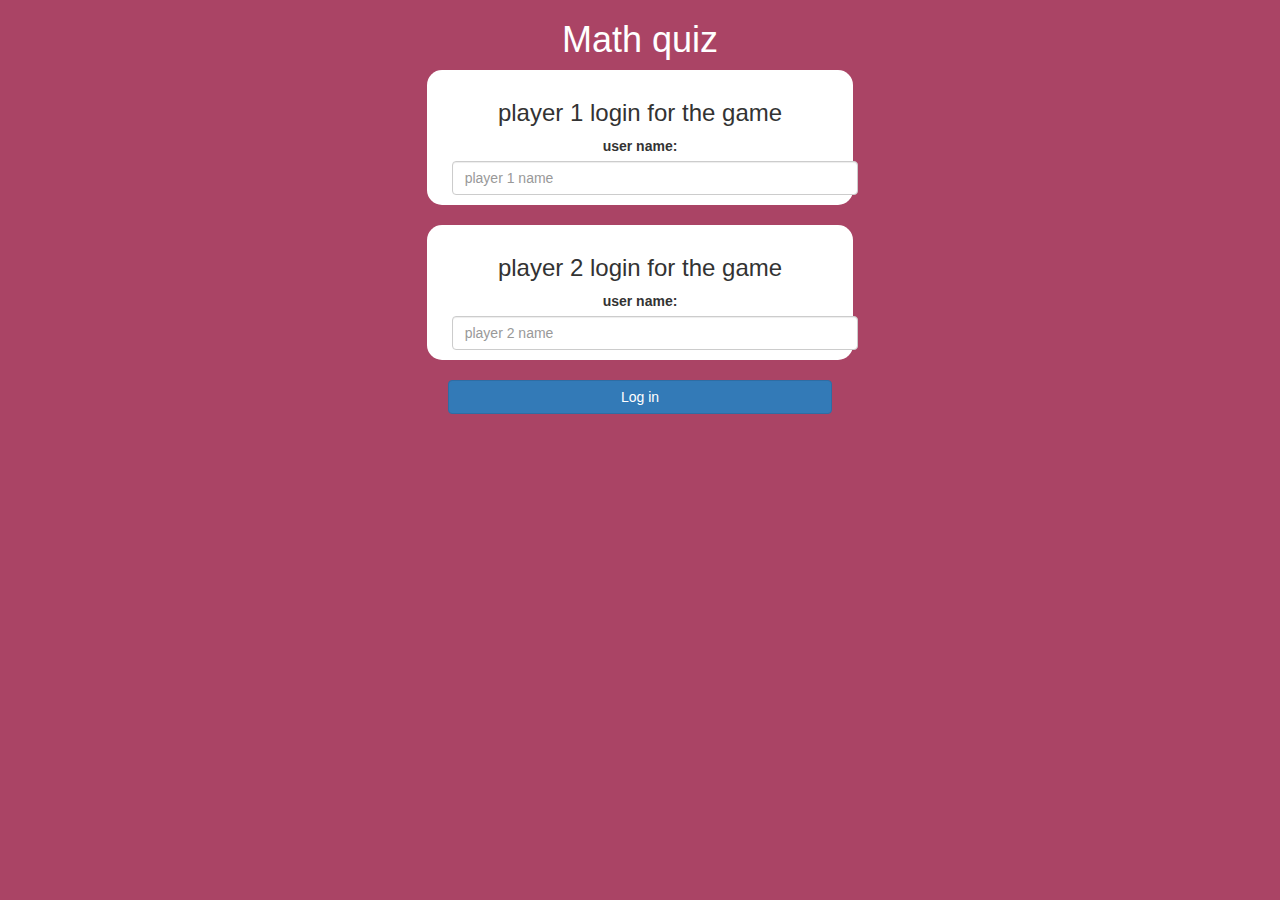
<file: index.html>
<!DOCTYPE html>
<html>
<head>
	<title>Math quiz</title>

<meta name="viewport" content="width=device-width, initial-scale=1">
<link rel="stylesheet" href="https://maxcdn.bootstrapcdn.com/bootstrap/3.4.0/css/bootstrap.min.css">
<script src="https://ajax.googleapis.com/ajax/libs/jquery/3.4.1/jquery.min.js"></script>
<script src="https://maxcdn.bootstrapcdn.com/bootstrap/3.4.0/js/bootstrap.min.js"></script>

<link rel="stylesheet" type="text/css" href="game.css">

<script src="game_login.js"></script>
</head>
<body>
	<center>
<h1> Math quiz </h1>
<div class="col-lg-4 col-sm-8 col-xs-11 login_div1">
	<h3>player 1 login for the game</h3>
	<label>user name:</label>
	<input type="text" id="play1n" class="form-control" placeholder="player 1 name">
	<br>
</div>

<br>


<div class="col-lg-4 col-sm-8 col-xs-11 login_div2">
	<h3>player 2 login for the game</h3>
	<label>user name:</label>
	<input type="text" id="play2n" class="form-control" placeholder="player 2 name">
	<br>
</div>

<br>

<button class="btn btn-primary" style="width: 30%;" onclick="login()">Log in</button>
</center>
</body>
</html>
</file>
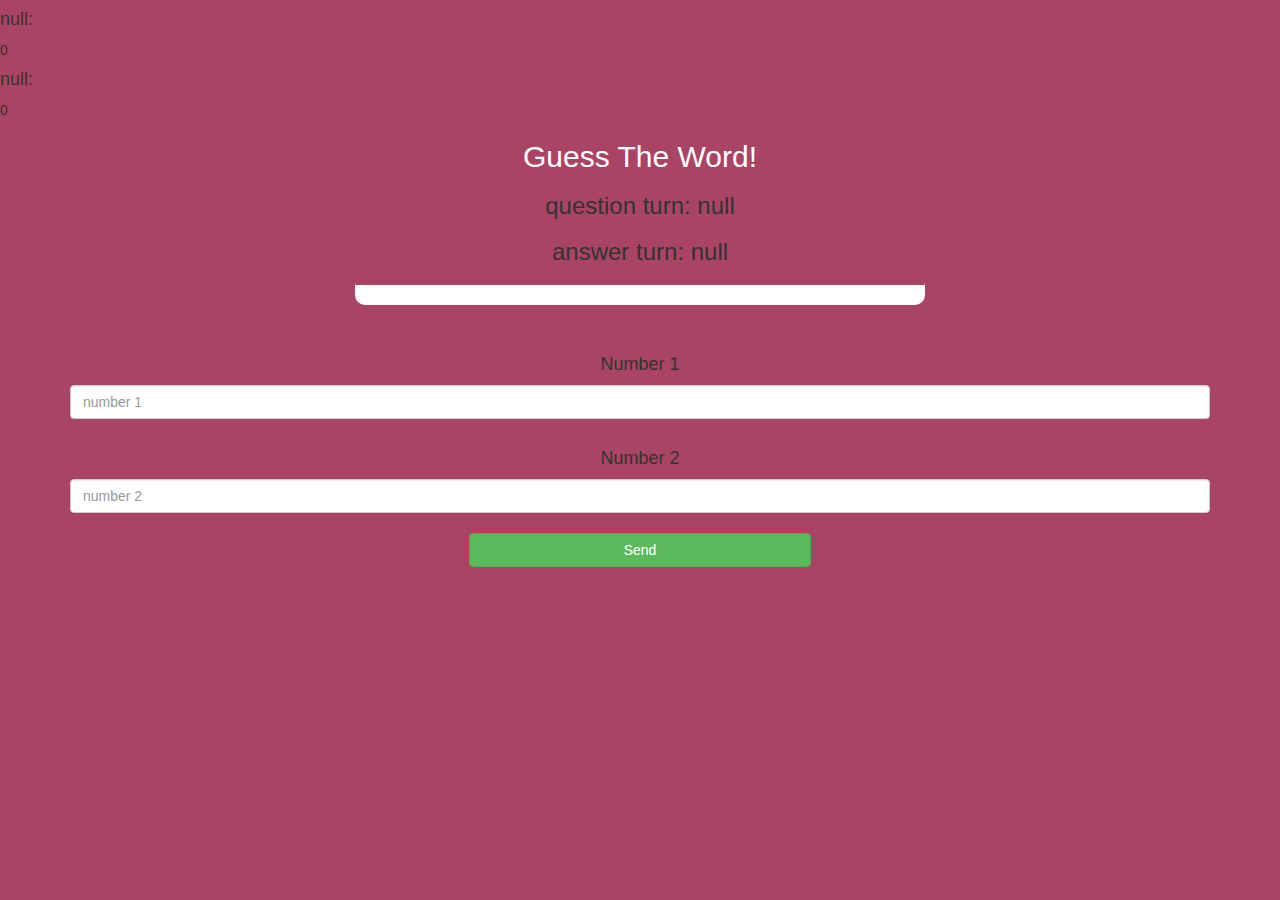
<file: game_page.html>
<!DOCTYPE html>
<html>
<head>
	<title>Math Quiz</title>

<meta name="viewport" content="width=device-width, initial-scale=1">
<link rel="stylesheet" href="https://maxcdn.bootstrapcdn.com/bootstrap/3.4.0/css/bootstrap.min.css">
<script src="https://ajax.googleapis.com/ajax/libs/jquery/3.4.1/jquery.min.js"></script>
<script src="https://maxcdn.bootstrapcdn.com/bootstrap/3.4.0/js/bootstrap.min.js"></script>

<link rel="stylesheet" type="text/css" href="game.css">
</head>
<body>
<h4 id="player1name"></h4> <span id="player1score"></span>
<br>
<h4 id="player2name"></h4> <span id="player2score"></span>
<div class="container">
	<center>
		<h2 style="color: white;">Guess The Word!</h2>
<h3 id="playerq"></h3>
<h3 id="playera"></h3>
<div id="output" class="col-lg-6"></div>
		<br>
		<br>

		<h4>Number 1</h4>
<input type="text" id="no1" class="form-control" placeholder="number 1">
		<br>
		<h4>Number 2</h4>
<input type="text" id="no2" class="form-control" placeholder="number 2">
<br>
		<button class="btn btn-success" style="width: 30%;" onclick="send()">Send</button>
	</center>
</div>

<script src="game_page.js"></script>
</body>
</html>
</file>
<file: game.css>
body
{
	background:#AA4465;
}

	.login_div1 , .login_div2
	{
		background: white;
		padding: 10px;
		float: none;
		border-radius: 15px;
	}


#play1n , #play2n
{
	display: inline-block;
	margin-left: 15px;
}
#word
{
	width: 60%;
}
#word_display
{
	letter-spacing: 5px;
}
#output
{
background: white;
border-radius: 10px;
border-top: 10px solid #AA4465;
padding: 10px;
float: none;
text-align: left;
}

h1 {
	color: white;
	font-family: 'Gill Sans', 'Gill Sans MT', Calibri, 'Trebuchet MS', sans-serif;
}
</file>
